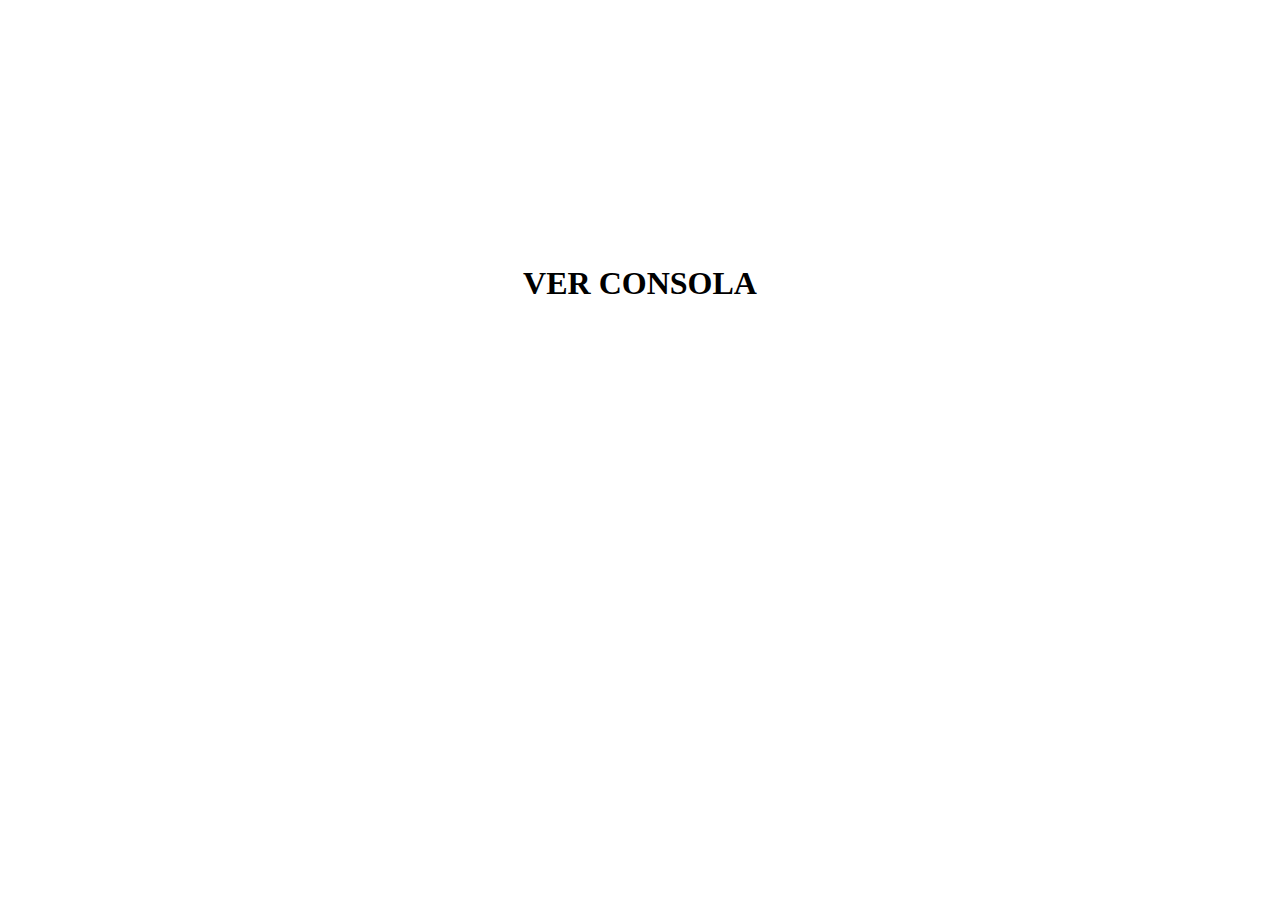
<file: Desafio 5/index.html>
<!DOCTYPE html>
<html lang="en">
<head>
    <meta charset="UTF-8">
    <meta http-equiv="X-UA-Compatible" content="IE=edge">
    <meta name="viewport" content="width=device-width, initial-scale=1.0">

    <!-- Script -->
    <script src="app.js"></script>

    <!-- CSS -->
    <link rel="stylesheet" href="style.css">
    
    <title>Desaf&iacute;o: Incorporar objetos</title>
</head>
<body>
    <div class="center">
        <h1>VER CONSOLA</h1>
    </div>
</body>
</html>
</file>
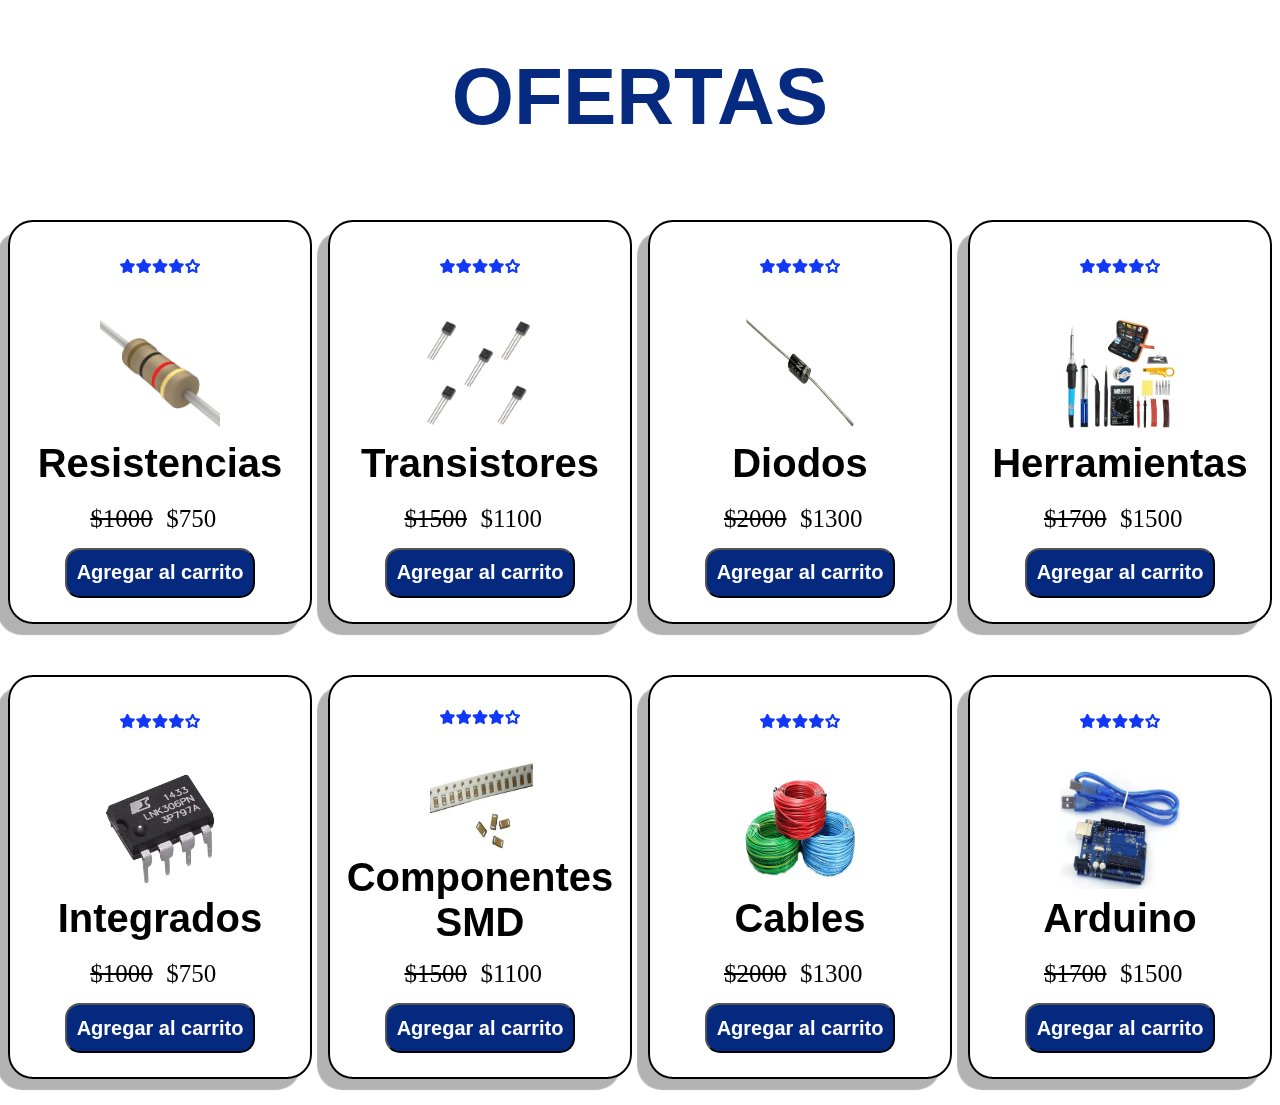
<file: Desafio 8/index.html>
<!DOCTYPE html>
<html lang="en">
<head>
    <meta charset="UTF-8">
    <meta http-equiv="X-UA-Compatible" content="IE=edge">
    <meta name="viewport" content="width=device-width, initial-scale=1.0">

    <!-- Bootstrap -->
    <link href="https://cdn.jsdelivr.net/npm/bootstrap@5.0.2/dist/css/bootstrap.min.css" rel="stylesheet" integrity="sha384-EVSTQN3/azprG1Anm3QDgpJLIm9Nao0Yz1ztcQTwFspd3yD65VohhpuuCOmLASjC" crossorigin="anonymous">

    <!-- Style -->
    <link rel="stylesheet" href="css/style.css">

    <!-- CSS Animations -->
    <link href="https://unpkg.com/aos@2.3.1/dist/aos.css" rel="stylesheet">
    <script src="https://unpkg.com/aos@2.3.1/dist/aos.js"></script>
    
    <!-- Favicon -->
    <link rel="shortcut icon" href="img/favicon_io/favicon.ico" type="image/x-icon">

    <title>Proyecto Final</title>
</head>
<body>
    <!-- Section - Title -->
    <section>
        <h1>Ofertas</h1>
    </section>
    <!-- End Section - Title -->

    <!-- Section - Featured offers -->
    <section id="offers">
        <div data-aos="fade-right" class="container-cards">
        </div>
    </section>
    <!-- End Section - Featured Offers -->
    
    <!-- JS Bootstrap -->
    <script src="https://cdn.jsdelivr.net/npm/@popperjs/core@2.9.2/dist/umd/popper.min.js" integrity="sha384-IQsoLXl5PILFhosVNubq5LC7Qb9DXgDA9i+tQ8Zj3iwWAwPtgFTxbJ8NT4GN1R8p" crossorigin="anonymous"></script>
    <script src="https://cdn.jsdelivr.net/npm/bootstrap@5.0.2/dist/js/bootstrap.min.js" integrity="sha384-cVKIPhGWiC2Al4u+LWgxfKTRIcfu0JTxR+EQDz/bgldoEyl4H0zUF0QKbrJ0EcQF" crossorigin="anonymous"></script>
    <!-- End Bootstrap -->

    <!-- JS para los productos -->
    <script src="js/stock.js"></script>
    <script src="js/app.js"></script>
    <!-- End JS -->
    <script>
        AOS.init();
    </script>
</body>
</html>
</file>
<file: Desafio 5/style.css>
.center {
    display: flex;
    align-items: center;
    justify-content: center;
    height: 550px;
}
</file>
<file: Desafio 8/css/style.css>
/* Reset */
@import url("https://fonts.googleapis.com/css2?family=Open+Sans:wght@800&family=Roboto:wght@100;300&display=swap");
* {
  margin: 0;
  padding: 0;
}

html {
  font-size: 62.5%;
}

/* End Reset */
/* Typography */
h1 {
  color: #062a7f;
  font-size: 8rem;
  margin: 4% 0;
  font-family: Arial, Helvetica, sans-serif;
  font-weight: bold;
  text-align: center;
  text-transform: uppercase;
}

h2 {
  color: #18357c;
  font-size: 6rem;
  margin: 4% 0;
  font-family: Arial, Helvetica, sans-serif;
  font-weight: bold;
  text-align: center;
  text-transform: uppercase;
}

h3 {
  font-size: 4rem;
  font-family: Arial, Helvetica, sans-serif;
  margin: auto;
  text-align: center;
}

h4 {
  font-size: 2rem;
  margin: auto;
  font-family: Arial, Helvetica, sans-serif;
  font-weight: bold;
  text-align: center;
  text-transform: uppercase;
}

.paragraph {
  font-family: Arial, Helvetica, sans-serif;
  font-size: 3rem;
  margin: 2%;
}

/* End Typography */

/* Submit */
#contacts .container-contacts .container-form .contacts-form input[type=submit], .tarriff .contacts-form input[type=submit] {
  border: none;
  background-color: #05297f;
  border-radius: 49px;
  color: white;
  font-family: Arial, Helvetica, sans-serif;
  font-size: 1.5rem;
  line-height: normal;
  padding: 15px 20px;
  margin: 2% 0;
  width: 100px;
}
/* End Submit */

/* Section - Card */
.container-cards {
  display: flex;
  flex-wrap: wrap;
  flex-direction: row;
  justify-content: space-around;
}
.container-cards .card {
  align-content: stretch;
  border: 2px solid black;
  border-radius: 25px;
  box-shadow: -11px 11px 1px rgba(0, 0, 0, 0.3);
  display: flex;
  flex-basis: 300px;
  flex-direction: column;
  height: 400px;
  margin: 2% 0;
}
.container-cards .card .title-icon {
  align-items: center;
  display: flex;
}
.container-cards .card .title-icon button {
  border-radius: 25px;
}
.container-cards .card .title-icon button .icon-question {
  height: 37px;
  width: 37px;
}
.container-cards .card .rating {
  display: block;
  margin: auto;
  width: 80px;
  height: 80px;
}
.container-cards .card .product-img {
  display: block;
  margin: auto;
  width: 40%;
  height: 30%;
}
.container-cards .card .simple-price {
  display: block;
  font-size: 2.5rem;
  margin: 5%;
  text-align: center;
}
.container-cards .card .paragraph-price {
  display: flex;
  justify-content: center;
  margin: 5%;
}
.container-cards .card .paragraph-price .discount {
  text-decoration: line-through;
}
.container-cards .card .paragraph-price .price {
  display: flex;
  font-size: 2.5rem;
  margin-right: 5%;
  text-align: center;
}
.container-cards .card .paragraph-price select {
  border: 1px solid #ccc;
  border-radius: 4px;
  box-sizing: border-box;
  font-size: 2rem;
  padding: 4px;
}
.container-cards .card .btn-add-to-cart {
  display: flex;
  justify-content: center;
  margin-bottom: 8%;
}
.container-cards .card .btn-add-to-cart button {
  background-color: #05297f;
  border-radius: 15px;
  color: white;
  font-size: 2rem;
  font-weight: bold;
  height: 50px;
  width: 190px;
}
.container-cards .card .btn-add-to-cart button:hover {
  background-color: #23489e;
}

#staticBackdrop .modal-dialog .modal-content .modal-body .paragraph-modal {
  font-size: 1.5rem;
  font-family: Arial, Helvetica, sans-serif;
}
/* End Section - Card */
</file>
